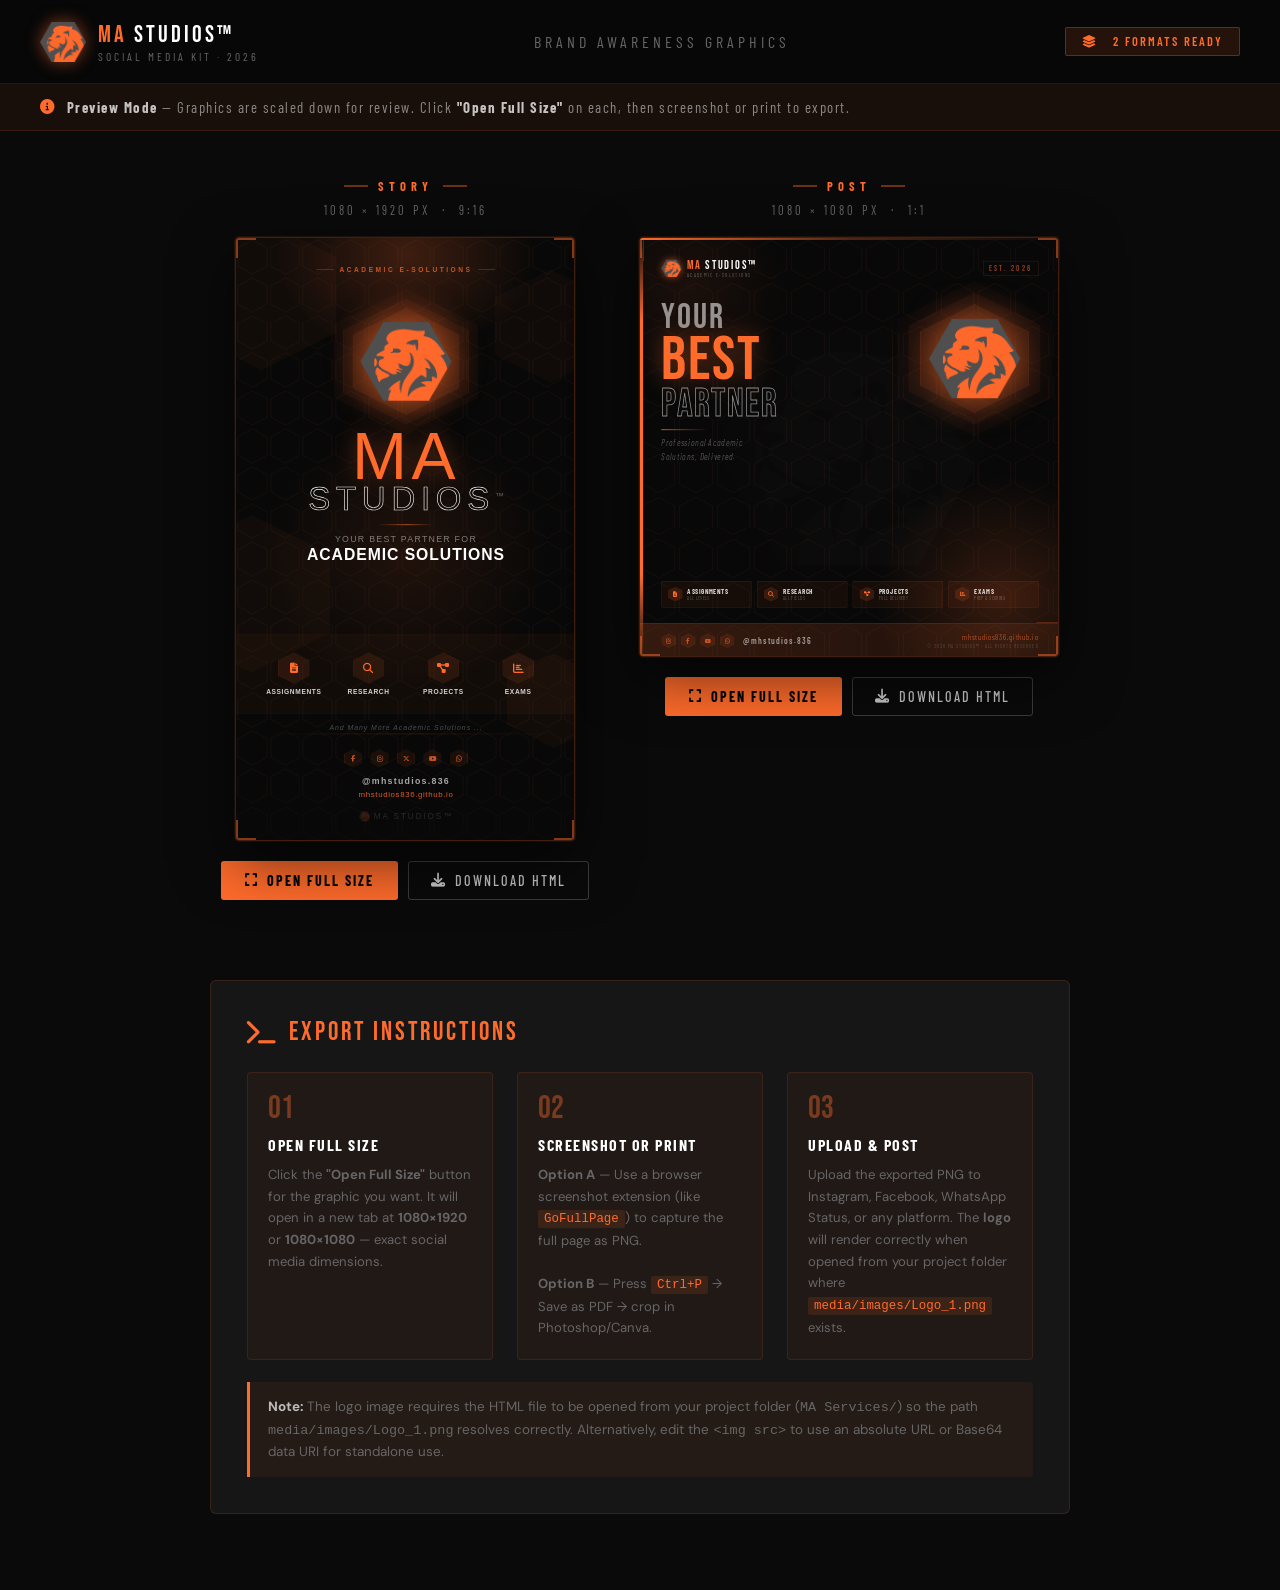
<file: social_kit.html>
<!DOCTYPE html>
<html lang="en">
<head>
<meta charset="UTF-8">
<meta name="viewport" content="width=device-width, initial-scale=1.0">
<title>MA Studios™ | Social Media Kit</title>
<link href="https://fonts.googleapis.com/css2?family=Bebas+Neue&family=Barlow+Condensed:ital,wght@0,300;0,400;0,500;0,600;0,700&family=DM+Sans:opsz,wght@9..40,300;9..40,400;9..40,500&display=swap" rel="stylesheet">
<link rel="stylesheet" href="https://cdnjs.cloudflare.com/ajax/libs/font-awesome/6.4.0/css/all.min.css">
<style>
:root {
    --orange:#FF6B2B; --dark:#0A0A0A; --card:#161616;
    --border:rgba(255,107,43,0.15); --muted:#666; --light:#C8C8C8;
}
*{margin:0;padding:0;box-sizing:border-box;}
body{background:var(--dark);color:#fff;font-family:'DM Sans',sans-serif;min-height:100vh;}

/* ── PAGE HEADER ── */
.page-hdr {
    background:rgba(8,8,8,0.95);
    border-bottom:1px solid var(--border);
    padding:20px 40px;
    display:flex; align-items:center; justify-content:space-between;
    position:sticky; top:0; z-index:10;
    backdrop-filter:blur(16px);
}
.ph-brand {
    display:flex; align-items:center; gap:12px;
}
.ph-logo { height:40px; object-fit:contain; filter:drop-shadow(0 0 8px rgba(255,107,43,0.5)); }
.ph-name { font-family:'Bebas Neue',sans-serif; font-size:1.5rem; letter-spacing:3px; }
.ph-name em { color:var(--orange); font-style:normal; }
.ph-tag { font-family:'Barlow Condensed',sans-serif; font-size:.72rem; letter-spacing:3px; color:var(--muted); text-transform:uppercase; }
.ph-title { font-family:'Barlow Condensed',sans-serif; font-size:1rem; letter-spacing:4px; text-transform:uppercase; color:var(--muted); }
.ph-badge {
    font-family:'Barlow Condensed',sans-serif; font-size:.78rem; font-weight:600;
    letter-spacing:2px; text-transform:uppercase;
    background:rgba(255,107,43,0.12); border:1px solid rgba(255,107,43,0.3);
    color:var(--orange); padding:6px 16px; border-radius:2px;
}

/* ── EXPORT INSTRUCTIONS ── */
.export-banner {
    background:rgba(255,107,43,0.06);
    border-bottom:1px solid rgba(255,107,43,0.14);
    padding:14px 40px;
    display:flex; align-items:center; gap:10px;
    font-family:'Barlow Condensed',sans-serif; font-size:.92rem;
    letter-spacing:1.5px; color:rgba(255,255,255,0.5);
}
.export-banner i { color:var(--orange); }
.export-banner strong { color:rgba(255,255,255,0.75); }

/* ── MAIN GRID ── */
.main {
    padding:48px 40px 80px;
    display:flex; gap:50px; justify-content:center; flex-wrap:wrap; align-items:flex-start;
}

/* ── GRAPHIC COLUMN ── */
.graphic-col {
    display:flex; flex-direction:column; align-items:center; gap:20px;
}
.col-label {
    font-family:'Barlow Condensed',sans-serif;
    font-size:.78rem; font-weight:700; letter-spacing:5px;
    text-transform:uppercase; color:var(--orange);
    display:flex; align-items:center; gap:10px;
}
.col-label::before,.col-label::after { content:''; width:24px; height:1.5px; background:rgba(255,107,43,0.4); }
.col-dim {
    font-family:'Barlow Condensed',sans-serif;
    font-size:.78rem; letter-spacing:3px; color:var(--muted); text-transform:uppercase;
    margin-top:-10px;
}

/* ── PREVIEW FRAMES ── */
.preview-frame {
    position:relative;
    border:1px solid rgba(255,107,43,0.22);
    border-radius:4px;
    overflow:hidden;
    box-shadow:0 20px 60px rgba(0,0,0,0.6), 0 0 0 1px rgba(255,107,43,0.1);
    transition:box-shadow .3s;
}
.preview-frame:hover {
    box-shadow:0 24px 80px rgba(0,0,0,0.7), 0 0 0 1px rgba(255,107,43,0.3);
}
.corner-mark {
    position:absolute; z-index:5; pointer-events:none;
}
.cm-tl { top:0; left:0; border-top:2px solid rgba(255,107,43,0.5); border-left:2px solid rgba(255,107,43,0.5); width:20px; height:20px; }
.cm-tr { top:0; right:0; border-top:2px solid rgba(255,107,43,0.5); border-right:2px solid rgba(255,107,43,0.5); width:20px; height:20px; }
.cm-bl { bottom:0; left:0; border-bottom:2px solid rgba(255,107,43,0.5); border-left:2px solid rgba(255,107,43,0.5); width:20px; height:20px; }
.cm-br { bottom:0; right:0; border-bottom:2px solid rgba(255,107,43,0.5); border-right:2px solid rgba(255,107,43,0.5); width:20px; height:20px; }

/* Story frame: 1080x1920 → scale to ~340x604 */
.story-frame { width:340px; height:604px; }
.story-scaler {
    width:1080px; height:1920px;
    transform:scale(0.3148);
    transform-origin:top left;
}

/* Post frame: 1080x1080 → scale to ~420x420 */
.post-frame { width:420px; height:420px; }
.post-scaler {
    width:1080px; height:1080px;
    transform:scale(0.3889);
    transform-origin:top left;
}

/* ── ACTION BUTTONS ── */
.actions { display:flex; gap:10px; flex-wrap:wrap; justify-content:center; }
.btn-open {
    font-family:'Barlow Condensed',sans-serif; font-size:.88rem;
    font-weight:700; letter-spacing:2px; text-transform:uppercase;
    background:var(--orange); color:#000;
    padding:11px 24px; border:none; border-radius:3px; cursor:pointer;
    display:flex; align-items:center; gap:8px;
    transition:all .3s; text-decoration:none;
}
.btn-open:hover { background:#fff; transform:translateY(-2px); }
.btn-ghost {
    font-family:'Barlow Condensed',sans-serif; font-size:.88rem;
    font-weight:500; letter-spacing:2px; text-transform:uppercase;
    background:transparent; color:var(--light);
    padding:9px 22px; border:1px solid rgba(255,255,255,0.2); border-radius:3px; cursor:pointer;
    display:flex; align-items:center; gap:8px;
    transition:all .3s; text-decoration:none;
}
.btn-ghost:hover { border-color:var(--orange); color:var(--orange); }

/* ── INSTRUCTIONS PANEL ── */
.instructions {
    max-width:860px; margin:0 auto;
    padding:36px;
    background:var(--card); border:1px solid var(--border); border-radius:6px;
}
.inst-title {
    font-family:'Bebas Neue',sans-serif; font-size:1.6rem; letter-spacing:3px;
    color:var(--orange); margin-bottom:24px;
    display:flex; align-items:center; gap:10px;
}
.inst-steps {
    display:grid; grid-template-columns:repeat(3,1fr); gap:24px;
}
.step {
    display:flex; flex-direction:column; gap:10px;
    padding:20px; background:rgba(255,107,43,0.05);
    border:1px solid rgba(255,107,43,0.12); border-radius:4px;
}
.step-n {
    font-family:'Bebas Neue',sans-serif; font-size:2rem;
    color:rgba(255,107,43,0.4); line-height:1;
}
.step-h { font-family:'Barlow Condensed',sans-serif; font-size:1rem; font-weight:700; letter-spacing:1.5px; text-transform:uppercase; color:#fff; }
.step-p { font-size:.82rem; line-height:1.65; color:var(--muted); }
.step-p code {
    background:rgba(255,107,43,0.12); color:var(--orange);
    padding:2px 6px; border-radius:2px; font-family:monospace; font-size:.78rem;
}
.inst-note {
    margin-top:22px; padding:14px 18px;
    background:rgba(255,107,43,0.06); border-left:3px solid var(--orange);
    border-radius:0 3px 3px 0;
    font-size:.84rem; color:var(--muted); line-height:1.6;
}
.inst-note strong { color:rgba(255,255,255,0.7); }

/* Responsive */
@media(max-width:900px){
    .main{flex-direction:column;align-items:center;}
    .inst-steps{grid-template-columns:1fr;}
    .page-hdr{flex-wrap:wrap;gap:12px;}
}
</style>
</head>
<body>

<!-- Page Header -->
<div class="page-hdr">
    <div class="ph-brand">
        <img src="media/images/Logo_1.png" class="ph-logo" alt="MA Studios">
        <div>
            <div class="ph-name"><em>MA</em> STUDIOS™</div>
            <div class="ph-tag">Social Media Kit · 2026</div>
        </div>
    </div>
    <div class="ph-title">Brand Awareness Graphics</div>
    <div class="ph-badge"><i class="fas fa-layer-group"></i> &nbsp; 2 Formats Ready</div>
</div>

<!-- Export notice -->
<div class="export-banner">
    <i class="fas fa-info-circle"></i>
    <span>
        <strong>Preview Mode</strong> — Graphics are scaled down for review.
        Click <strong>"Open Full Size"</strong> on each, then screenshot or print to export.
    </span>
</div>

<!-- Main preview grid -->
<div class="main">

    <!-- STORY -->
    <div class="graphic-col">
        <div class="col-label">Story</div>
        <div class="col-dim">1080 × 1920 px &nbsp;·&nbsp; 9:16</div>
        <div class="preview-frame story-frame">
            <div class="corner-mark cm-tl"></div>
            <div class="corner-mark cm-tr"></div>
            <div class="corner-mark cm-bl"></div>
            <div class="corner-mark cm-br"></div>
            <div class="story-scaler">
                <iframe src="social_story.html" width="1080" height="1920"
                    style="border:none;display:block;"
                    scrolling="no"></iframe>
            </div>
        </div>
        <div class="actions">
            <a href="social_story.html" target="_blank" class="btn-open">
                <i class="fas fa-expand"></i> Open Full Size
            </a>
            <a href="social_story.html" download class="btn-ghost">
                <i class="fas fa-download"></i> Download HTML
            </a>
        </div>
    </div>

    <!-- POST -->
    <div class="graphic-col">
        <div class="col-label">Post</div>
        <div class="col-dim">1080 × 1080 px &nbsp;·&nbsp; 1:1</div>
        <div class="preview-frame post-frame">
            <div class="corner-mark cm-tl"></div>
            <div class="corner-mark cm-tr"></div>
            <div class="corner-mark cm-bl"></div>
            <div class="corner-mark cm-br"></div>
            <div class="post-scaler">
                <iframe src="social_post.html" width="1080" height="1080"
                    style="border:none;display:block;"
                    scrolling="no"></iframe>
            </div>
        </div>
        <div class="actions">
            <a href="social_post.html" target="_blank" class="btn-open">
                <i class="fas fa-expand"></i> Open Full Size
            </a>
            <a href="social_post.html" download class="btn-ghost">
                <i class="fas fa-download"></i> Download HTML
            </a>
        </div>
    </div>

</div>

<!-- Export instructions -->
<div style="padding:0 40px 80px;">
<div class="instructions">
    <div class="inst-title"><i class="fas fa-terminal"></i> Export Instructions</div>
    <div class="inst-steps">
        <div class="step">
            <div class="step-n">01</div>
            <div class="step-h">Open Full Size</div>
            <div class="step-p">Click the <strong>"Open Full Size"</strong> button for the graphic you want. It will open in a new tab at <strong>1080×1920</strong> or <strong>1080×1080</strong> — exact social media dimensions.</div>
        </div>
        <div class="step">
            <div class="step-n">02</div>
            <div class="step-h">Screenshot or Print</div>
            <div class="step-p">
                <strong>Option A</strong> — Use a browser screenshot extension (like <code>GoFullPage</code>) to capture the full page as PNG.<br><br>
                <strong>Option B</strong> — Press <code>Ctrl+P</code> → Save as PDF → crop in Photoshop/Canva.
            </div>
        </div>
        <div class="step">
            <div class="step-n">03</div>
            <div class="step-h">Upload & Post</div>
            <div class="step-p">Upload the exported PNG to Instagram, Facebook, WhatsApp Status, or any platform. The <strong>logo</strong> will render correctly when opened from your project folder where <code>media/images/Logo_1.png</code> exists.</div>
        </div>
    </div>
    <div class="inst-note">
        <strong>Note:</strong> The logo image requires the HTML file to be opened from your project folder
        (<code>MA Services/</code>) so the path <code>media/images/Logo_1.png</code> resolves correctly.
        Alternatively, edit the <code>&lt;img src&gt;</code> to use an absolute URL or Base64 data URI
        for standalone use.
    </div>
</div>
</div>

</body>
</html>
</file>
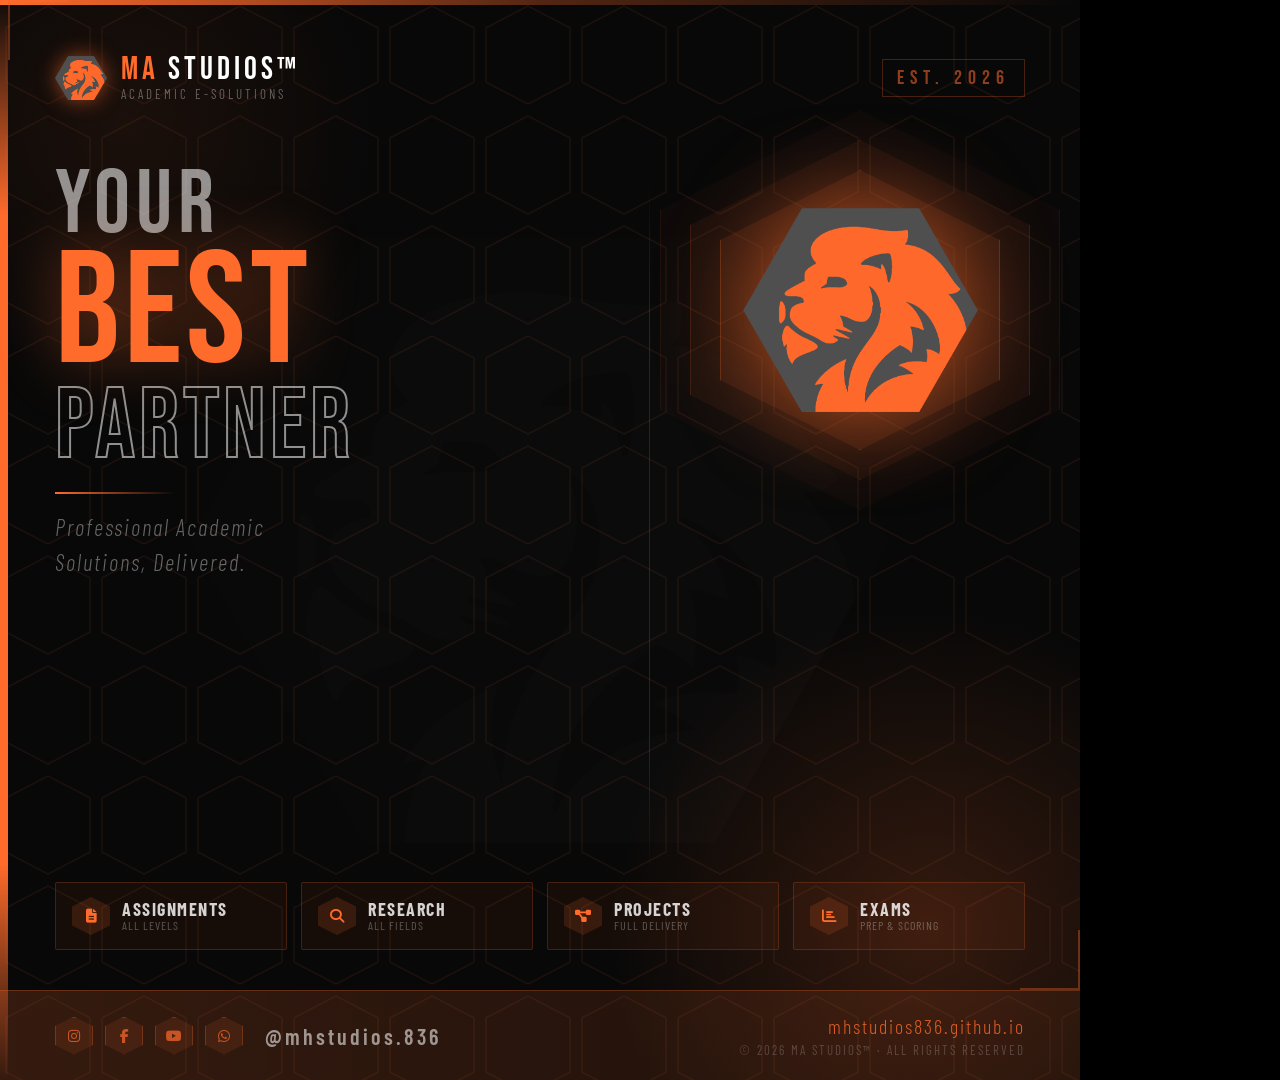
<file: social_post.html>
<!DOCTYPE html>
<html lang="en">
<head>
<meta charset="UTF-8">
<title>MA Studios – Post 1080×1080</title>
<link href="https://fonts.googleapis.com/css2?family=Bebas+Neue&family=Barlow+Condensed:ital,wght@0,300;0,400;0,600;0,700;1,300&display=swap" rel="stylesheet">
<link rel="stylesheet" href="https://cdnjs.cloudflare.com/ajax/libs/font-awesome/6.4.0/css/all.min.css">
<style>
*{margin:0;padding:0;box-sizing:border-box;}
body{width:1080px;height:1080px;overflow:hidden;background:#000;}

.g {
    width:1080px; height:1080px;
    background:#080808;
    position:relative; overflow:hidden;
    font-family:'Barlow Condensed',sans-serif;
}

/* ── HEX GRID ── */
.hex-bg {
    position:absolute; inset:0;
    background-image:url("data:image/svg+xml,%3Csvg xmlns='http://www.w3.org/2000/svg' width='96' height='110'%3E%3Cpolygon points='48,6 90,28 90,82 48,104 6,82 6,28' fill='none' stroke='rgba(255,107,43,0.09)' stroke-width='1.3'/%3E%3C/svg%3E");
    background-size:96px 110px;
}

/* ── GLOWS ── */
.glow-br {
    position:absolute; bottom:-200px; right:-200px;
    width:700px; height:700px;
    background:radial-gradient(ellipse at center,rgba(255,107,43,0.18) 0%,transparent 65%);
    pointer-events:none;
}
.glow-tl {
    position:absolute; top:-150px; left:-150px;
    width:550px; height:550px;
    background:radial-gradient(ellipse at center,rgba(255,107,43,0.08) 0%,transparent 65%);
    pointer-events:none;
}

/* ── ORANGE LEFT BAR ── */
.left-bar {
    position:absolute;
    left:0; top:0; bottom:0;
    width:8px;
    background:linear-gradient(to bottom,transparent,#FF6B2B 20%,#FF6B2B 80%,transparent);
}

/* ── ORANGE TOP BAR ── */
.top-bar {
    position:absolute;
    top:0; left:0; right:0;
    height:5px;
    background:linear-gradient(to right,#FF6B2B,rgba(255,107,43,0.3),transparent);
}

/* ── HEADER ROW ── */
.header-row {
    position:absolute;
    top:52px; left:55px; right:55px;
    display:flex; align-items:center; justify-content:space-between;
}
.hdr-brand {
    display:flex; align-items:center; gap:14px;
}
.hdr-logo {
    width:52px; height:52px; object-fit:contain;
    filter:drop-shadow(0 0 10px rgba(255,107,43,0.55));
}
.hdr-texts {}
.hdr-name {
    font-family:'Bebas Neue',sans-serif;
    font-size:32px; letter-spacing:4px; color:#fff; line-height:1;
}
.hdr-name em { color:#FF6B2B; font-style:normal; }
.hdr-sub {
    font-size:13px; letter-spacing:3px; color:rgba(255,255,255,0.35);
    text-transform:uppercase;
}
.hdr-tag {
    font-family:'Bebas Neue',sans-serif;
    font-size:20px; letter-spacing:6px;
    color:rgba(255,107,43,0.55); text-transform:uppercase;
    border:1px solid rgba(255,107,43,0.25);
    padding:6px 14px;
}

/* ── HERO TEXT BLOCK ── */
.hero-text {
    position:absolute;
    top:165px; left:55px; right:420px;
    display:flex; flex-direction:column;
}
.ht-pre {
    font-family:'Bebas Neue',sans-serif;
    font-size:90px; letter-spacing:6px;
    color:rgba(255,255,255,0.55); line-height:0.9;
}
.ht-main {
    font-family:'Bebas Neue',sans-serif;
    font-size:160px; color:#FF6B2B; letter-spacing:4px;
    line-height:0.85;
    filter:drop-shadow(0 0 30px rgba(255,107,43,0.4));
}
.ht-post {
    font-family:'Bebas Neue',sans-serif;
    font-size:100px; letter-spacing:4px;
    color:transparent; -webkit-text-stroke:2px rgba(255,255,255,0.55);
    line-height:0.9;
}
.ht-divider {
    width:120px; height:2px;
    background:linear-gradient(to right,#FF6B2B,transparent);
    margin:20px 0 16px;
}
.ht-tagline {
    font-size:23px; font-weight:300; font-style:italic;
    color:rgba(255,255,255,0.38); letter-spacing:2px; line-height:1.5;
}

/* ── LOGO (right side) ── */
.logo-cluster {
    position:absolute;
    top:120px; right:30px;
    width:380px; height:380px;
    display:flex; align-items:center; justify-content:center;
}
.lc-r3,.lc-r2,.lc-r1 {
    position:absolute;
    clip-path:polygon(50% 0%,100% 25%,100% 75%,50% 100%,0% 75%,0% 25%);
}
.lc-r3 { width:400px; height:400px; background:rgba(255,107,43,0.025); border:1px solid rgba(255,107,43,0.08); }
.lc-r2 { width:340px; height:340px; background:rgba(255,107,43,0.055); border:1px solid rgba(255,107,43,0.14); }
.lc-r1 { width:280px; height:280px; background:rgba(255,107,43,0.09); border:1.5px solid rgba(255,107,43,0.22); }
.lc-img {
    width:235px; height:235px; object-fit:contain;
    filter:drop-shadow(0 0 44px rgba(255,107,43,0.65));
    position:relative; z-index:2;
}

/* ── SERVICES ROW ── */
.svc-row {
    position:absolute;
    bottom:130px; left:55px; right:55px;
    display:grid; grid-template-columns:repeat(4,1fr);
    gap:14px;
}
.sv {
    display:flex; align-items:center; gap:12px;
    padding:14px 16px;
    background:rgba(255,107,43,0.06);
    border:1px solid rgba(255,107,43,0.2);
    border-radius:2px;
}
.sv-icon {
    width:38px; height:38px; flex-shrink:0;
    clip-path:polygon(50% 0%,100% 25%,100% 75%,50% 100%,0% 75%,0% 25%);
    background:rgba(255,107,43,0.15);
    display:flex; align-items:center; justify-content:center;
    font-size:14px; color:#FF6B2B;
}
.sv-label {
    font-size:18px; font-weight:700; letter-spacing:1.5px;
    color:rgba(255,255,255,0.82); text-transform:uppercase;
    line-height:1;
}
.sv-sub {
    font-size:12px; letter-spacing:1px;
    color:rgba(255,255,255,0.3); text-transform:uppercase;
}

/* ── BOTTOM BAR ── */
.bottom-bar {
    position:absolute;
    bottom:0; left:0; right:0;
    height:90px;
    background:linear-gradient(90deg,rgba(255,107,43,0.18),rgba(255,107,43,0.08));
    border-top:1px solid rgba(255,107,43,0.25);
    display:flex; align-items:center;
    padding:0 55px;
    justify-content:space-between;
}
.bb-left {
    display:flex; align-items:center; gap:22px;
}
.bb-soc {
    display:flex; gap:12px;
}
.bb-s {
    width:38px; height:38px;
    clip-path:polygon(50% 0%,100% 25%,100% 75%,50% 100%,0% 75%,0% 25%);
    background:rgba(255,107,43,0.1); border:1px solid rgba(255,107,43,0.25);
    display:flex; align-items:center; justify-content:center;
    font-size:14px; color:rgba(255,107,43,0.7);
}
.bb-handle {
    font-size:22px; font-weight:600; letter-spacing:3px;
    color:rgba(255,255,255,0.55);
}
.bb-right {
    display:flex; flex-direction:column; align-items:flex-end; gap:4px;
}
.bb-url {
    font-size:20px; font-weight:300; letter-spacing:2px;
    color:rgba(255,107,43,0.8);
}
.bb-copy {
    font-size:13px; letter-spacing:2px;
    color:rgba(255,255,255,0.2);
}

/* ── CORNER ACCENTS ── */
.corner-tl,.corner-br {
    position:absolute; width:60px; height:60px; pointer-events:none;
}
.corner-tl { top:0; left:8px; border-top:2px solid rgba(255,107,43,0.35); border-left:2px solid rgba(255,107,43,0.35); }
.corner-br { bottom:90px; right:0; border-bottom:2px solid rgba(255,107,43,0.35); border-right:2px solid rgba(255,107,43,0.35); }

/* ── BG WATERMARK LOGO ── */
.bg-logo {
    position:absolute; top:50%; left:50%; transform:translate(-50%,-50%);
    width:700px; height:700px; object-fit:contain;
    opacity:0.025;
    filter:grayscale(100%);
    pointer-events:none;
}

/* ── VERTICAL DIVIDER ── */
.v-div {
    position:absolute;
    top:180px; right:430px; bottom:200px;
    width:1px;
    background:linear-gradient(to bottom,transparent,rgba(255,107,43,0.2) 20%,rgba(255,107,43,0.2) 80%,transparent);
}
</style>
</head>
<body>
<div class="g">
    <!-- Background -->
    <div class="hex-bg"></div>
    <div class="glow-br"></div>
    <div class="glow-tl"></div>

    <!-- BG watermark -->
    <img src="media/images/Logo_1.png" class="bg-logo" alt="">

    <!-- Bars & accents -->
    <div class="left-bar"></div>
    <div class="top-bar"></div>
    <div class="corner-tl"></div>
    <div class="corner-br"></div>
    <div class="v-div"></div>

    <!-- Header row -->
    <div class="header-row">
        <div class="hdr-brand">
            <img src="media/images/Logo_1.png" class="hdr-logo" alt="Logo">
            <div class="hdr-texts">
                <div class="hdr-name"><em>MA</em> STUDIOS™</div>
                <div class="hdr-sub">Academic E-Solutions</div>
            </div>
        </div>
        <div class="hdr-tag">Est. 2026</div>
    </div>

    <!-- Hero text -->
    <div class="hero-text">
        <div class="ht-pre">YOUR</div>
        <div class="ht-main">BEST</div>
        <div class="ht-post">PARTNER</div>
        <div class="ht-divider"></div>
        <div class="ht-tagline">
            Professional Academic<br>Solutions, Delivered.
        </div>
    </div>

    <!-- Logo cluster -->
    <div class="logo-cluster">
        <div class="lc-r3"></div>
        <div class="lc-r2"></div>
        <div class="lc-r1"></div>
        <img src="media/images/Logo_1.png" alt="MA Studios" class="lc-img">
    </div>

    <!-- Services row -->
    <div class="svc-row">
        <div class="sv">
            <div class="sv-icon"><i class="fas fa-file-alt"></i></div>
            <div><div class="sv-label">Assignments</div><div class="sv-sub">All levels</div></div>
        </div>
        <div class="sv">
            <div class="sv-icon"><i class="fas fa-search"></i></div>
            <div><div class="sv-label">Research</div><div class="sv-sub">All fields</div></div>
        </div>
        <div class="sv">
            <div class="sv-icon"><i class="fas fa-project-diagram"></i></div>
            <div><div class="sv-label">Projects</div><div class="sv-sub">Full delivery</div></div>
        </div>
        <div class="sv">
            <div class="sv-icon"><i class="fas fa-chart-bar"></i></div>
            <div><div class="sv-label">Exams</div><div class="sv-sub">Prep & scoring</div></div>
        </div>
    </div>

    <!-- Bottom bar -->
    <div class="bottom-bar">
        <div class="bb-left">
            <div class="bb-soc">
                <div class="bb-s"><i class="fab fa-instagram"></i></div>
                <div class="bb-s"><i class="fab fa-facebook-f"></i></div>
                <div class="bb-s"><i class="fab fa-youtube"></i></div>
                <div class="bb-s"><i class="fab fa-whatsapp"></i></div>
            </div>
            <div class="bb-handle">@mhstudios.836</div>
        </div>
        <div class="bb-right">
            <div class="bb-url">mhstudios836.github.io</div>
            <div class="bb-copy">© 2026 MA STUDIOS™ · ALL RIGHTS RESERVED</div>
        </div>
    </div>
</div>
</body>
</html>
</file>
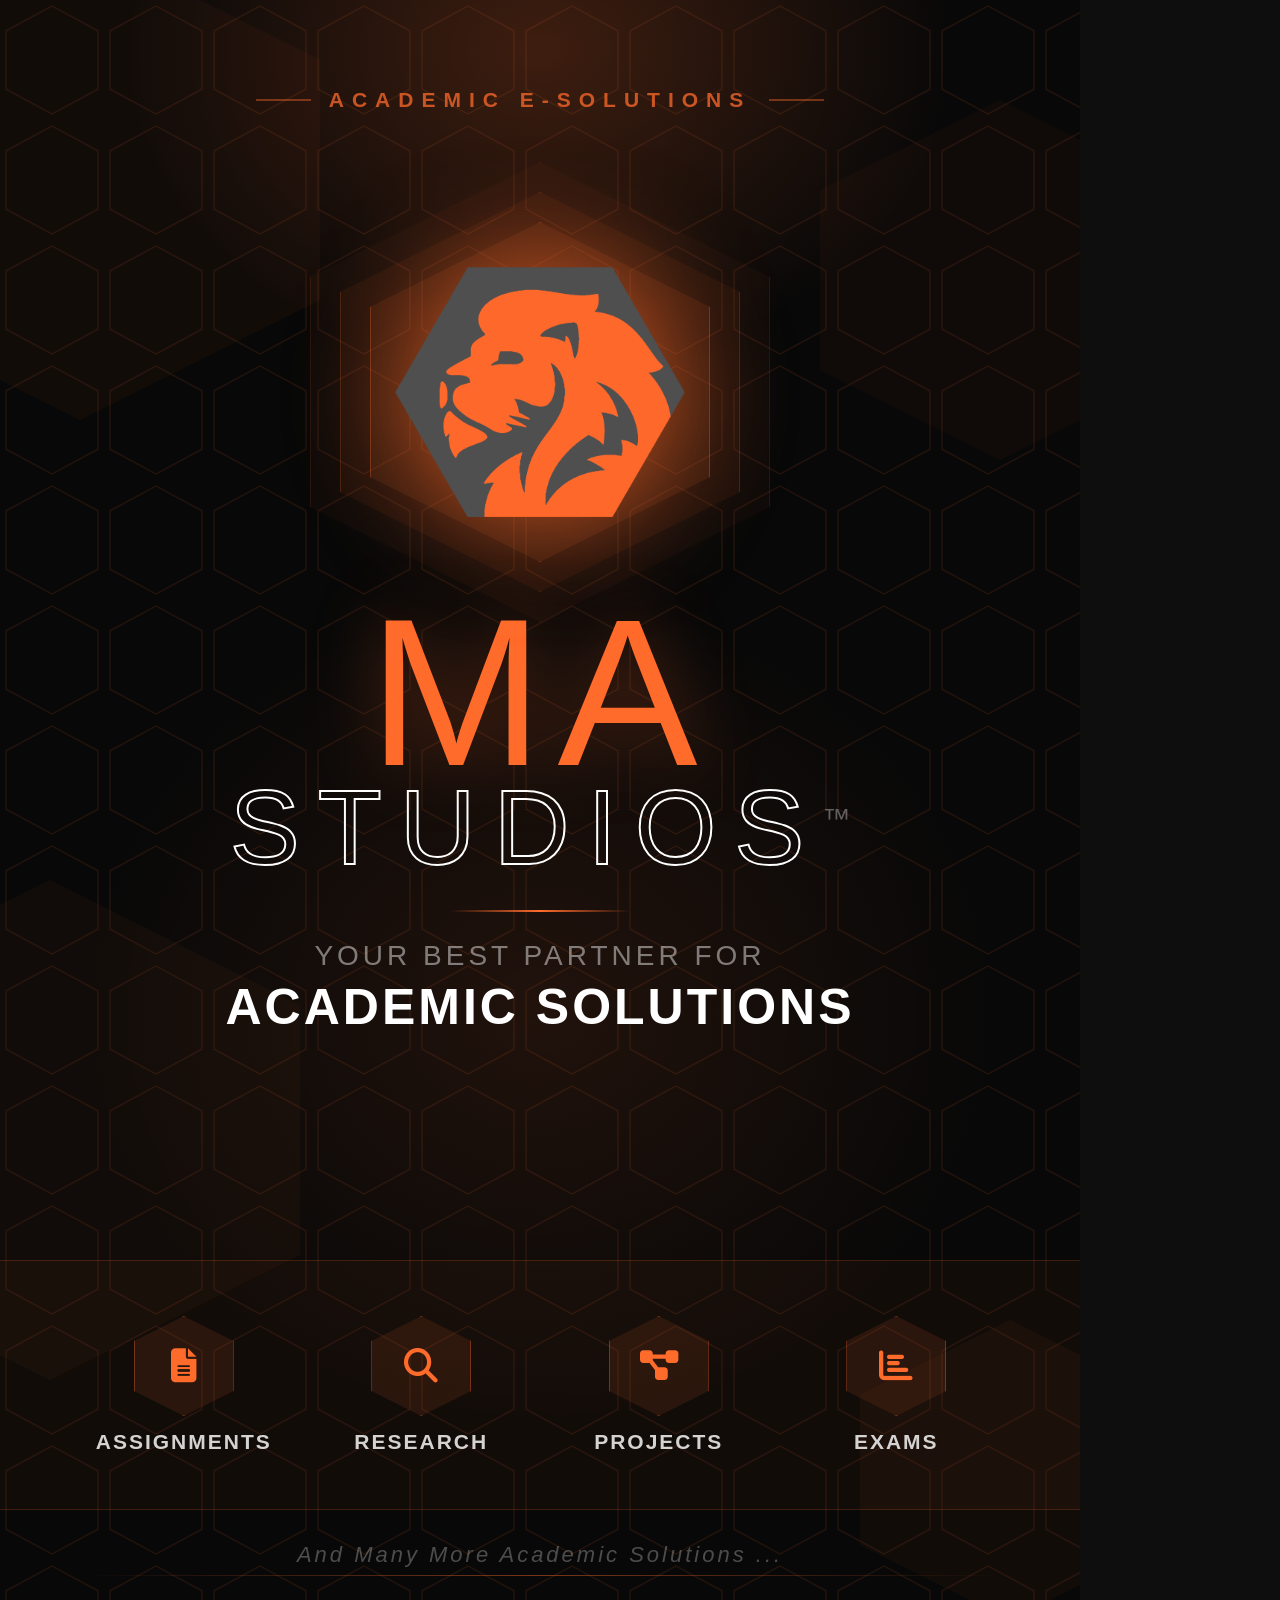
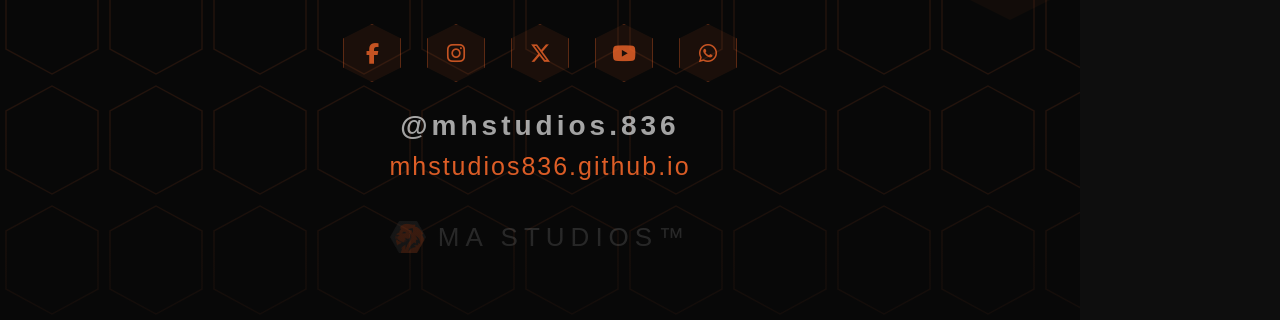
<file: social_story.html>
<!DOCTYPE html>
<html lang="en">
<head>
<meta charset="UTF-8">
<title>MA Services – Story 1080×1920</title>

<link rel="stylesheet" href="https://cdnjs.cloudflare.com/ajax/libs/font-awesome/6.4.0/css/all.min.css">
<link rel="stylesheet" href="assets/css/main.css">

<style>
*{margin:0;padding:0;box-sizing:border-box;}
body{width:1080px;height:1920px;overflow:hidden;background:#000;}

	/* ================================================
	   ROOT & VARIABLES
	================================================ */
	:root {
		--orange:          #FF6B2B;
		--orange-dark:     #CC4B0F;
		--orange-glow:     rgba(255, 107, 43, 0.22);
		--orange-glow-s:   rgba(255, 107, 43, 0.50);
		--charcoal:        #2A2A2A;
		--steel:           #3A3A3A;
		--dark:            #0E0E0E;
		--darker:          #080808;
		--card:            #161616;
		--card-light:      #1D1D1D;
		--border:          rgba(255,107,43,0.14);
		--border-b:        rgba(255,107,43,0.38);
		--white:           #FFFFFF;
		--off-white:       #F4F4F4;
		--muted:           #7A7A7A;
		--light:           #C8C8C8;
		/* Update these three lines */
		--fn-display:      'Purista', sans-serif;
		--fn-sub:          'Purista', sans-serif;
		--fn-body:         'Purista', sans-serif;
		--ease:            cubic-bezier(0.4, 0, 0.2, 1);
	}

	*, *::before, *::after { margin:0; padding:0; box-sizing:border-box; }
	html { scroll-behavior: smooth; }
	body {
		background: var(--dark);
		color: var(--white);
		font-family: var(--fn-body);
		overflow-x: hidden;
		cursor: none;
	}
	::-webkit-scrollbar { width:4px; }
	::-webkit-scrollbar-track { background: var(--darker); }
	::-webkit-scrollbar-thumb { background: var(--orange); border-radius:2px; }

/* ================================================
	   LOCAL TYPOGRAPHY MAPPINGS
	================================================ */
	@font-face {
		font-family: 'Purista';
		src: url('assets/webfonts/purista_thin-webfont.woff2') format('woff2'),
			 url('assets/webfonts/purista_thin-webfont.woff') format('woff'),
			 url('assets/webfonts/Purista Thin.ttf') format('truetype');
		font-weight: 100;
		font-style: normal;
		font-display: swap;
	}

	@font-face {
		font-family: 'Purista';
		src: url('assets/webfonts/purista_light-webfont.woff2') format('woff2'),
			 url('assets/webfonts/purista_light-webfont.woff') format('woff'),
			 url('assets/webfonts/Purista Light.ttf') format('truetype');
		font-weight: 300;
		font-style: normal;
		font-display: swap;
	}

	@font-face {
		font-family: 'Purista';
		src: url('assets/webfonts/Purista.ttf') format('truetype');
		font-weight: 400;
		font-style: normal;
		font-display: swap;
	}

	@font-face {
		font-family: 'Purista';
		src: url('assets/webfonts/Purista SemiBold.ttf') format('truetype');
		font-weight: 600;
		font-style: normal;
		font-display: swap;
	}

	@font-face {
		font-family: 'Purista';
		src: url('assets/webfonts/purista_bold-webfont.woff2') format('woff2'),
			 url('assets/webfonts/purista_bold-webfont.woff') format('woff'),
			 url('assets/webfonts/Purista Bold.ttf') format('truetype');
		font-weight: 700;
		font-style: normal;
		font-display: swap;
	}

	/* ================================================
	   MULTILINGUAL & RTL ENGINE
	================================================ */
	@font-face {
		font-family: 'Janna LT';
		src: url('assets/webfonts/Janna_LT_Regular.ttf') format('truetype');
		font-weight: 400; font-style: normal; font-display: swap;
	}

	/* Language Switcher UI */
	.lang-switcher {
		display: flex; gap: 10px; margin-left: 20px; align-items: center;
	}
	.lang-orb {
		width: 28px; height: 28px; border-radius: 50%; overflow: hidden;
		cursor: pointer; border: 2px solid rgba(255,255,255,0.2);
		transition: all var(--ease) 0.3s; filter: grayscale(100%);
	}
	.lang-orb:hover, .lang-orb.active {
		filter: grayscale(0%); border-color: var(--orange); transform: scale(1.1);
	}
	.lang-orb img { width: 100%; height: 100%; object-fit: cover; }

	/* ------------------------------------------------
	   THE ARABIC OVERRIDE (Triggered by dir="rtl")
	------------------------------------------------ */
	html[dir="rtl"] {
		--fn-display: 'Janna LT', sans-serif;
		--fn-sub:     'Janna LT', sans-serif;
		--fn-body:    'Janna LT', sans-serif;
	}

	html[dir="rtl"] body {
		direction: rtl; text-align: right;
	}

	/* Mirrored UI Adjustments */
	html[dir="rtl"] .nav-list { flex-direction: row-reverse; }
	html[dir="rtl"] .btn-primary::before { left: 100%; }
	html[dir="rtl"] .btn-primary:hover::before { left: -100%; }
	html[dir="rtl"] .svc-cta, html[dir="rtl"] .feat:hover { transform: translateX(-4px); }
	html[dir="rtl"] .hero-title, html[dir="rtl"] .section-title { line-height: 1.2; }


.g {
    width:1080px; height:1920px;
    background:#080808;
    position:relative; overflow:hidden;
    font-family:'Barlow Condensed',sans-serif;
}

/* ── HEX GRID ── */
.hex-bg {
    position:absolute; inset:0;
    background-image:url("data:image/svg+xml,%3Csvg xmlns='http://www.w3.org/2000/svg' width='104' height='120'%3E%3Cpolygon points='52,6 98,31 98,89 52,114 6,89 6,31' fill='none' stroke='rgba(255,107,43,0.11)' stroke-width='1.4'/%3E%3C/svg%3E");
    background-size:104px 120px;
}

/* ── GLOWS ── */
.glow-t {
    position:absolute; top:-300px; left:50%; transform:translateX(-50%);
    width:900px; height:700px;
    background:radial-gradient(ellipse at center,rgba(255,107,43,0.22) 0%,transparent 65%);
    pointer-events:none;
}
.glow-c {
    position:absolute; top:560px; left:50%; transform:translateX(-50%);
    width:1000px; height:900px;
    background:radial-gradient(ellipse at center,rgba(255,107,43,0.1) 0%,transparent 65%);
    pointer-events:none;
}

/* ── LARGE BG HEX DECORATIONS ── */
.deco {
    position:absolute; pointer-events:none;
    clip-path:polygon(50% 0%,100% 25%,100% 75%,50% 100%,0% 75%,0% 25%);
}
.deco-a {width:480px;height:480px;top:-60px;left:-160px;background:rgba(255,107,43,0.04);}
.deco-b {width:360px;height:360px;top:100px;right:-100px;background:rgba(255,107,43,0.03);}
.deco-c {width:500px;height:500px;top:880px;left:-200px;background:rgba(255,107,43,0.035);}
.deco-d {width:300px;height:300px;bottom:300px;right:-80px;background:rgba(255,107,43,0.04);}

/* ── FOREGROUND ── */
.fg {
    position:absolute; inset:0;
    display:flex; flex-direction:column; align-items:center;
}

/* TOP TAG */
.top-tag {
    margin-top:88px;
    display:flex; align-items:center; gap:18px;
    font-size:21px; letter-spacing:8px;
    color:rgba(255,107,43,0.75); font-weight:600;
    text-transform:uppercase;
}
.top-tag::before,.top-tag::after {
    content:''; width:55px; height:1.5px;
    background:rgba(255,107,43,0.4);
}

/* LOGO CLUSTER */
.logo-wrap {
    margin-top:90px;
    position:relative;
    width:380px; height:380px;
    display:flex; align-items:center; justify-content:center;
    flex-shrink:0;
}
.logo-r3,.logo-r2,.logo-r1 {
    position:absolute;
    clip-path:polygon(50% 0%,100% 25%,100% 75%,50% 100%,0% 75%,0% 25%);
}
.logo-r3 {width:460px;height:460px;background:rgba(255,107,43,0.03);border:1px solid rgba(255,107,43,0.1);}
.logo-r2 {width:400px;height:400px;background:rgba(255,107,43,0.06);border:1px solid rgba(255,107,43,0.18);}
.logo-r1 {width:340px;height:340px;background:rgba(255,107,43,0.09);border:1.5px solid rgba(255,107,43,0.28);}
.logo-img {
    width:290px; height:290px; object-fit:contain;
    filter:drop-shadow(0 0 55px rgba(255,107,43,0.75));
    position:relative; z-index:2;
}

/* BRAND NAME */
.brand-ma {
    font-family:'Bebas Neue',sans-serif;
    font-size:210px; color:#FF6B2B;
    line-height:0.85; letter-spacing:14px;
    margin-top:22px;
    filter:drop-shadow(0 0 35px rgba(255,107,43,0.35));
}
.brand-studios {
    font-family:'Bebas Neue',sans-serif;
    font-size:105px; letter-spacing:18px;
    line-height:0.85;
    color:transparent; -webkit-text-stroke:2px #fff;
}
.brand-tm {
    font-family:'Barlow Condensed',sans-serif;
    font-size:28px; letter-spacing:0;
    color:rgba(255,255,255,0.35);
    vertical-align:super;
    -webkit-text-stroke:0;
}

/* DIVIDER */
.div-line {
    width:180px; height:2px;
    background:linear-gradient(to right,transparent,#FF6B2B,transparent);
    margin:38px 0 28px;
}

/* TAGLINE */
.tag-pre {
    font-size:28px; font-weight:300;
    color:rgba(255,255,255,0.45);
    letter-spacing:4px; text-transform:uppercase;
    margin-bottom:10px;
}
.tag-main {
    font-size:50px; font-weight:700;
    color:#fff; letter-spacing:3px;
    text-transform:uppercase; text-align:center;
    line-height:1;
}

/* ── SERVICES STRIP ── */
.svc-strip {
    position:absolute; top:1260px;
    width:100%; padding:0;
    display:flex; flex-direction:column; align-items:center;
}
.svc-strip-inner {
    width:100%;
    background:rgba(255,107,43,0.04);
    border-top:1px solid rgba(255,107,43,0.18);
    border-bottom:1px solid rgba(255,107,43,0.18);
    padding:55px 70px;
    display:grid; grid-template-columns:repeat(4,1fr); gap:10px;
}
.svc-item {
    display:flex; flex-direction:column; align-items:center; gap:14px;
}
.svc-hex {
    width:100px; height:100px;
    clip-path:polygon(50% 0%,100% 25%,100% 75%,50% 100%,0% 75%,0% 25%);
    background:rgba(255,107,43,0.1); border:1.5px solid rgba(255,107,43,0.35);
    display:flex; align-items:center; justify-content:center;
    font-size:34px; color:#FF6B2B;
}
.svc-lbl {
    font-size:21px; font-weight:700; letter-spacing:2px;
    color:rgba(255,255,255,0.82); text-transform:uppercase;
    text-align:center;
}
.and-more {
    margin-top:32px;
    font-size:22px; font-weight:300; font-style:italic;
    color:rgba(255,255,255,0.28); letter-spacing:3px;
}

/* ── FOOTER ── */
.footer {
    position:absolute; bottom:0; left:0; right:0;
    padding:0 80px 65px;
    display:flex; flex-direction:column; align-items:center;
}
.foot-divider {
    width:100%; height:1px;
    background:linear-gradient(to right,transparent,rgba(255,107,43,0.45),transparent);
    margin-bottom:48px;
}
.social-row {
    display:flex; align-items:center; gap:26px; margin-bottom:28px;
}
.soc-hex {
    width:58px; height:58px;
    clip-path:polygon(50% 0%,100% 25%,100% 75%,50% 100%,0% 75%,0% 25%);
    background:rgba(255,107,43,0.08); border:1px solid rgba(255,107,43,0.28);
    display:flex; align-items:center; justify-content:center;
    font-size:21px; color:rgba(255,107,43,0.75);
}
.handle {
    font-size:28px; font-weight:600; letter-spacing:4px;
    color:rgba(255,255,255,0.65); margin-bottom:10px;
}
.url {
    font-size:25px; font-weight:300; letter-spacing:2px;
    color:#FF6B2B; margin-bottom:38px;
}
.watermark {
    display:flex; align-items:center; gap:12px;
}
.wm-img { width:36px; height:36px; object-fit:contain; opacity:0.3; }
.wm-txt {
    font-family:'Bebas Neue',sans-serif;
    font-size:26px; letter-spacing:6px;
    color:rgba(255,255,255,0.2);
}

/* Bottom edge fade */
.edge-fade {
    position:absolute; bottom:0; left:0; right:0; height:200px;
    background:linear-gradient(to top,rgba(8,8,8,0.6),transparent);
    pointer-events:none;
}
</style>
</head>
<body>
<div class="g">
    <!-- Background -->
    <div class="hex-bg"></div>
    <div class="glow-t"></div>
    <div class="glow-c"></div>
    <div class="deco deco-a"></div>
    <div class="deco deco-b"></div>
    <div class="deco deco-c"></div>
    <div class="deco deco-d"></div>

    <!-- Foreground content -->
    <div class="fg">
        <div class="top-tag">Academic E-Solutions</div>

        <div class="logo-wrap">
            <div class="logo-r3"></div>
            <div class="logo-r2"></div>
            <div class="logo-r1"></div>
            <img src="media/images/Logo_1.png" alt="MA Studios" class="logo-img">
        </div>

        <div class="brand-ma">MA</div>
        <div class="brand-studios">STUDIOS<span class="brand-tm">™</span></div>

        <div class="div-line"></div>

        <div class="tag-pre">Your Best Partner for</div>
        <div class="tag-main">Academic Solutions</div>
    </div>

    <!-- Services strip -->
    <div class="svc-strip">
        <div class="svc-strip-inner">
            <div class="svc-item">
                <div class="svc-hex"><i class="fas fa-file-alt"></i></div>
                <div class="svc-lbl">Assignments</div>
            </div>
            <div class="svc-item">
                <div class="svc-hex"><i class="fas fa-search"></i></div>
                <div class="svc-lbl">Research</div>
            </div>
            <div class="svc-item">
                <div class="svc-hex"><i class="fas fa-project-diagram"></i></div>
                <div class="svc-lbl">Projects</div>
            </div>
            <div class="svc-item">
                <div class="svc-hex"><i class="fas fa-chart-bar"></i></div>
                <div class="svc-lbl">Exams</div>
            </div>
        </div>
        <div class="and-more">And Many More Academic Solutions ...</div>
    </div>

    <!-- Footer -->
    <div class="footer">
        <div class="foot-divider"></div>
        <div class="social-row">
            <div class="soc-hex"><i class="fab fa-facebook-f"></i></div>
            <div class="soc-hex"><i class="fab fa-instagram"></i></div>
            <div class="soc-hex"><i class="fab fa-x-twitter"></i></div>
            <div class="soc-hex"><i class="fab fa-youtube"></i></div>
            <div class="soc-hex"><i class="fab fa-whatsapp"></i></div>
        </div>
        <div class="handle">@mhstudios.836</div>
        <div class="url">mhstudios836.github.io</div>
        <div class="watermark">
            <img src="media/images/Logo_1.png" class="wm-img" alt="">
            <span class="wm-txt">MA STUDIOS™</span>
        </div>
    </div>

    <div class="edge-fade"></div>
</div>
</body>
</html>
</file>
<file: assets/css/main.css>
@charset "UTF-8";

/* ================================================
   LOCAL TYPOGRAPHY MAPPINGS
================================================ */
@font-face {
    font-family: 'Purista';
    src: url('assets/webfonts/purista_thin-webfont.woff2') format('woff2'),
         url('assets/webfonts/purista_thin-webfont.woff') format('woff'),
         url('assets/webfonts/Purista Thin.ttf') format('truetype');
    font-weight: 100; font-style: normal; font-display: swap;
}

@font-face {
    font-family: 'Purista';
    src: url('assets/webfonts/purista_light-webfont.woff2') format('woff2'),
         url('assets/webfonts/purista_light-webfont.woff') format('woff'),
         url('assets/webfonts/Purista Light.ttf') format('truetype');
    font-weight: 300; font-style: normal; font-display: swap;
}

@font-face {
    font-family: 'Purista';
    src: url('assets/webfonts/Purista.ttf') format('truetype');
    font-weight: 400; font-style: normal; font-display: swap;
}

@font-face {
    font-family: 'Purista';
    src: url('assets/webfonts/Purista SemiBold.ttf') format('truetype');
    font-weight: 600; font-style: normal; font-display: swap;
}

@font-face {
    font-family: 'Purista';
    src: url('assets/webfonts/purista_bold-webfont.woff2') format('woff2'),
         url('assets/webfonts/purista_bold-webfont.woff') format('woff'),
         url('assets/webfonts/Purista Bold.ttf') format('truetype');
    font-weight: 700; font-style: normal; font-display: swap;
}

/* ================================================
   MULTILINGUAL & RTL ENGINE
================================================ */
@font-face {
    font-family: 'Janna LT';
    src: url('assets/webfonts/Janna_LT_Regular.ttf') format('truetype');
    font-weight: 400; font-style: normal; font-display: swap;
}

.lang-switcher {
    display: flex; gap: 10px; margin-left: 20px; align-items: center;
}
.lang-orb {
    width: 28px; height: 28px; border-radius: 50%; overflow: hidden;
    cursor: pointer; border: 2px solid rgba(255,255,255,0.2);
    transition: all var(--ease) 0.3s; filter: grayscale(100%);
}
.lang-orb:hover, .lang-orb.active {
    filter: grayscale(0%); border-color: var(--orange); transform: scale(1.1);
}
.lang-orb img { width: 100%; height: 100%; object-fit: cover; }

/* THE ARABIC OVERRIDE */
html[dir="rtl"] {
    --fn-display: 'Janna LT', sans-serif;
    --fn-sub:     'Janna LT', sans-serif;
    --fn-body:    'Janna LT', sans-serif;
}

html[dir="rtl"] body {
    direction: rtl; text-align: right;
}

html[dir="rtl"] .nav-list { flex-direction: row-reverse; }
html[dir="rtl"] .btn-primary::before { left: 100%; }
html[dir="rtl"] .btn-primary:hover::before { left: -100%; }
html[dir="rtl"] .svc-cta, html[dir="rtl"] .feat:hover { transform: translateX(-4px); }
html[dir="rtl"] .hero-title, html[dir="rtl"] .section-title { line-height: 1.2; }

/* ================================================
   ROOT & VARIABLES
================================================ */
:root {
    --orange:          #FF6B2B;
    --orange-dark:     #CC4B0F;
    --orange-glow:     rgba(255, 107, 43, 0.22);
    --orange-glow-s:   rgba(255, 107, 43, 0.50);
    --charcoal:        #2A2A2A;
    --steel:           #3A3A3A;
    --dark:            #0E0E0E;
    --darker:          #080808;
    --card:            #161616;
    --card-light:      #1D1D1D;
    --border:          rgba(255,107,43,0.14);
    --border-b:        rgba(255,107,43,0.38);
    --white:           #FFFFFF;
    --off-white:       #F4F4F4;
    --muted:           #7A7A7A;
    --light:           #C8C8C8;
    
    --fn-display:      'Purista', sans-serif;
    --fn-sub:          'Purista', sans-serif;
    --fn-body:         'Purista', sans-serif;
    --ease:            cubic-bezier(0.4, 0, 0.2, 1);
}

*, *::before, *::after { margin:0; padding:0; box-sizing:border-box; }
html { scroll-behavior: smooth; }
body {
    background: var(--dark); color: var(--white);
    font-family: var(--fn-body); overflow-x: hidden; cursor: none;
}
::-webkit-scrollbar { width:4px; }
::-webkit-scrollbar-track { background: var(--darker); }
::-webkit-scrollbar-thumb { background: var(--orange); border-radius:2px; }

/* ================================================
   CUSTOM CURSOR
================================================ */
#cur-dot {
    width:9px; height:9px; background: var(--orange);
    border-radius:50%; position:fixed; pointer-events:none;
    z-index:9999; transform:translate(-50%,-50%);
}
#cur-ring {
    width:30px; height:30px; border:1.5px solid var(--orange);
    border-radius:50%; position:fixed; pointer-events:none;
    z-index:9998; transform:translate(-50%,-50%);
    opacity:0.55; transition:width .15s,height .15s,opacity .15s;
}
.cursor-big #cur-ring { width:46px; height:46px; opacity:0.9; }

/* ================================================
   LAYOUT HELPERS
================================================ */
.container { max-width:1260px; margin:0 auto; padding:0 32px; }
.sp { padding:100px 0; }
.section-tag {
    font-family: var(--fn-sub); font-size:.78rem; font-weight:600;
    letter-spacing:4px; text-transform:uppercase; color: var(--orange);
    display:flex; align-items:center; gap:10px; margin-bottom:14px;
}
.section-tag::before {
    content:''; width:28px; height:2px;
    background:var(--orange); display:block;
}
.section-title {
    font-family: var(--fn-display); font-weight: 700;
    font-size: clamp(2.6rem,6vw,5.2rem);
    letter-spacing:2px; line-height:.93;
}
.orange { color:var(--orange); }
.outlined { -webkit-text-stroke:2px var(--white); color:transparent; }

/* ================================================
   BUTTONS
================================================ */
.btn-primary {
    background:var(--orange); color:#000; padding:15px 38px;
    font-family:var(--fn-sub); font-size:1rem; font-weight:700;
    letter-spacing:2px; text-transform:uppercase; text-decoration:none;
    display:inline-flex; align-items:center; gap:10px; border:none;
    border-radius:3px; cursor:pointer; transition: all .3s var(--ease);
    box-shadow: 0 5px 28px var(--orange-glow-s); position:relative; overflow:hidden;
}
.btn-primary::before {
    content:''; position:absolute; top:0; left:-100%; width:100%; height:100%;
    background:linear-gradient(90deg,transparent,rgba(255,255,255,.35),transparent);
    transition:left .5s;
}
.btn-primary:hover::before { left:100%; }
.btn-primary:hover {
    background:#fff; transform:translateY(-3px);
    box-shadow:0 12px 40px rgba(255,255,255,.12);
}
.btn-ghost {
    background:transparent; color:var(--white); padding:13px 36px;
    font-family:var(--fn-sub); font-size:1rem; font-weight:500;
    letter-spacing:2px; text-transform:uppercase; text-decoration:none;
    display:inline-flex; align-items:center; gap:10px;
    border:1px solid rgba(255,255,255,.28); border-radius:3px;
    cursor:pointer; transition: all .3s var(--ease);
}
.btn-ghost:hover {
    border-color:var(--orange); color:var(--orange); transform:translateY(-3px);
}

/* ================================================
   HEADER
================================================ */
#hdr {
    position:fixed; top:0; left:0; right:0;
    z-index:100; transition: background .35s var(--ease), border .35s;
}
#hdr.scrolled {
    background:rgba(8,8,8,.93); backdrop-filter:blur(18px);
    border-bottom:1px solid var(--border);
}
.navbar {
    display:flex; align-items:center; justify-content:space-between; padding:17px 0;
}
.logo-link { display:flex; align-items:center; gap:13px; text-decoration:none; }
.logo-img {
    height:50px; width:50px; object-fit:contain;
    filter:drop-shadow(0 0 12px var(--orange-glow-s)); transition:filter .3s;
}
.logo-link:hover .logo-img { filter:drop-shadow(0 0 22px var(--orange)); }
.logo-texts { display:flex; flex-direction:column; }
.logo-name {
    font-family:var(--fn-display); font-weight: 700; font-size:1.65rem;
    letter-spacing:3px; color:var(--white); line-height:1;
}
.logo-name em { color:var(--orange); font-style:normal; }
.logo-sub {
    font-family:var(--fn-sub); font-size:.62rem; letter-spacing:2.5px;
    color:var(--muted); text-transform:uppercase; margin-top:2px;
}
.nav-list { display:flex; list-style:none; gap:32px; align-items:center; }
.nav-list a {
    font-family:var(--fn-sub); font-size:.93rem; font-weight:500;
    letter-spacing:1.5px; text-transform:uppercase; color:var(--light);
    text-decoration:none; transition:color .25s; position:relative;
}
.nav-list a::after {
    content:''; position:absolute; bottom:-4px; left:0; width:0;
    height:2px; background:var(--orange); transition:width .3s var(--ease);
}
.nav-list a:hover { color:var(--orange); }
.nav-list a:hover::after { width:100%; }
.nav-cta {
    background:var(--orange) !important; color:#000 !important;
    padding:9px 22px; border-radius:3px; font-weight:700 !important;
    box-shadow:0 0 16px var(--orange-glow) !important;
}
.nav-cta:hover { background:#fff !important; box-shadow:0 0 22px rgba(255,255,255,.15) !important; }
.nav-cta::after { display:none !important; }

.hamburger {
    display:none; flex-direction:column; gap:5px; cursor:pointer; padding:5px;
}
.hamburger span {
    display:block; width:24px; height:2px; background:var(--white);
    transition: all .3s var(--ease);
}
.hamburger.open span:nth-child(1) { transform:rotate(45deg) translate(5px,5px); }
.hamburger.open span:nth-child(2) { opacity:0; }
.hamburger.open span:nth-child(3) { transform:rotate(-45deg) translate(5px,-5px); }

/* ================================================
   HERO
================================================ */
#hero {
    position:relative; height:100vh; min-height:680px;
    display:flex; align-items:center; justify-content:center; overflow:hidden;
}
#hex-canvas { position:absolute; inset:0; width:100%; height:100%; }
.hero-vignette {
    position:absolute; inset:0; pointer-events:none;
    background: radial-gradient(ellipse 70% 60% at 50% 50%, rgba(255,107,43,.08) 0%, transparent 65%),
                linear-gradient(to bottom, rgba(14,14,14,.25) 0%, transparent 40%, rgba(14,14,14,.8) 80%, var(--dark) 100%);
}
.hero-content {
    position:relative; z-index:2; text-align:center; max-width:980px; padding:0 24px;
}
.hero-logo {
    width:115px; height:115px; object-fit:contain; margin:0 auto 28px; display:block;
    filter:drop-shadow(0 0 44px var(--orange-glow-s));
    animation:floatY 4.5s ease-in-out infinite;
}
@keyframes floatY {
    0%,100% { transform:translateY(0); filter:drop-shadow(0 0 44px rgba(255,107,43,.5)); }
    50%     { transform:translateY(-14px); filter:drop-shadow(0 0 68px rgba(255,107,43,.85)); }
}
.hero-eyebrow {
    font-family:var(--fn-sub); font-size:.82rem; letter-spacing:6px;
    color:var(--orange); text-transform:uppercase; margin-bottom:18px;
    animation:fadeUp .7s ease .2s both;
}
.hero-title {
    font-family:var(--fn-display); font-weight: 700;
    font-size:clamp(4.2rem,12vw,10.5rem); line-height:.87;
    letter-spacing:3px; margin-bottom:18px;
    animation:fadeUp .7s ease .4s both;
}
.hero-sub {
    font-family:var(--fn-sub); font-size:clamp(1rem,2.2vw,1.3rem);
    font-weight:300; letter-spacing:3px; color:var(--light);
    margin-bottom:44px; animation:fadeUp .7s ease .6s both;
}
.hero-btns {
    display:flex; gap:14px; justify-content:center; flex-wrap:wrap;
    animation:fadeUp .7s ease .8s both;
}
.hero-scroll {
    position:absolute; bottom:36px; left:50%; transform:translateX(-50%);
    display:flex; flex-direction:column; align-items:center; gap:8px;
    animation:fadeIn 1s ease 1.6s both;
}
.hero-scroll-txt {
    font-family:var(--fn-sub); font-size:.68rem; letter-spacing:3px;
    color:var(--muted); text-transform:uppercase;
}
.scroll-bar {
    width:1px; height:52px; background:linear-gradient(to bottom,var(--orange),transparent);
    animation:scrollPulse 2.2s ease-in-out infinite;
}
@keyframes scrollPulse {
    0%,100% { opacity:.3; transform:scaleY(.45); transform-origin:top; }
    50%     { opacity:1;  transform:scaleY(1); }
}

/* ================================================
   TICKER
================================================ */
#ticker {
    background:var(--card); border-top:1px solid var(--border);
    border-bottom:1px solid var(--border); padding:17px 0; overflow:hidden;
}
.ticker-track {
    display:flex; gap:48px; align-items:center; white-space:nowrap;
    animation:tickerScroll 28s linear infinite;
}
@keyframes tickerScroll {
    from { transform:translateX(0); }
    to   { transform:translateX(-50%); }
}
.tick-item {
    display:flex; align-items:center; gap:11px; font-family:var(--fn-sub);
    font-size:.95rem; font-weight:500; letter-spacing:2px; color:var(--muted);
    text-transform:uppercase; flex-shrink:0;
}
.tick-item i { color:var(--orange); font-size:.8rem; }
.tick-sep { width:5px; height:5px; background:var(--orange); border-radius:50%; flex-shrink:0; }

/* ================================================
   SERVICES
================================================ */
#services { background:var(--dark); position:relative; overflow:hidden; }
#services::before {
    content:''; position:absolute; top:-180px; right:-180px; width:550px; height:550px;
    background:radial-gradient(circle,rgba(255,107,43,.055) 0%,transparent 68%); pointer-events:none;
}
.svc-header { max-width:560px; margin-bottom:64px; }
.svc-grid {
    display:grid; grid-template-columns:repeat(auto-fill,minmax(310px,1fr));
    gap:1px; background:var(--border); border:1px solid var(--border);
}
.svc-card {
    background:var(--card); padding:38px 32px; position:relative; overflow:hidden;
    cursor:pointer; transition: background .3s var(--ease);
    display:flex; flex-direction:column; gap:13px;
}
.svc-card::before {
    content:''; position:absolute; inset:0;
    background:linear-gradient(135deg,rgba(255,107,43,.06) 0%,transparent 55%);
    opacity:0; transition:opacity .4s;
}
.svc-card:hover { background:var(--card-light); }
.svc-card:hover::before { opacity:1; }
.svc-card::after {
    content:''; position:absolute; bottom:0; left:0; height:3px; width:0;
    background:var(--orange); transition:width .42s var(--ease);
}
.svc-card:hover::after { width:100%; }
.svc-num {
    font-family:var(--fn-display); font-size:4rem; font-weight: 600;
    color:var(--border-b); line-height:1; position:absolute; top:18px; right:22px;
    transition:color .3s;
}
.svc-card:hover .svc-num { color:var(--orange-glow); }
.svc-hex {
    width:54px; height:54px; background:var(--orange-glow);
    border:1px solid var(--border-b); display:flex; align-items:center; justify-content:center;
    clip-path:polygon(50% 0%,100% 25%,100% 75%,50% 100%,0% 75%,0% 25%);
    font-size:1.35rem; color:var(--orange); transition: all .3s var(--ease);
}
.svc-card:hover .svc-hex { background:var(--orange); color:#000; box-shadow:0 0 22px var(--orange-glow); }
.svc-title {
    font-family:var(--fn-display); font-size:1.55rem; letter-spacing:1px;
    color:var(--white); transition:color .3s;
}
.svc-card:hover .svc-title { color:var(--orange); }
.svc-desc { font-size:.88rem; line-height:1.72; color:var(--muted); }
.svc-cta {
    display:inline-flex; align-items:center; gap:7px; font-family:var(--fn-sub);
    font-size:.82rem; letter-spacing:2px; color:var(--orange); text-transform:uppercase;
    text-decoration:none; margin-top:auto; opacity:0;
    transition: opacity .3s, transform .3s; transform:translateX(-10px);
}
.svc-card:hover .svc-cta { opacity:1; transform:translateX(0); }

/* ================================================
   STATS
================================================ */
#stats {
    background:var(--card); border-top:1px solid var(--border);
    border-bottom:1px solid var(--border); padding:72px 0;
}
.stats-grid { display:grid; grid-template-columns:repeat(4,1fr); }
.stat-col { text-align:center; padding:24px 16px; border-right:1px solid var(--border); }
.stat-col:last-child { border-right:none; }
.stat-num {
    font-family:var(--fn-display); font-size:clamp(2.8rem,5.5vw,5rem);
    color:var(--orange); line-height:1; filter:drop-shadow(0 0 18px var(--orange-glow));
}
.stat-lbl {
    font-family:var(--fn-sub); font-size:.85rem; letter-spacing:3px;
    color:var(--muted); text-transform:uppercase; margin-top:6px;
}

/* ================================================
   PROCESS
================================================ */
#process { background:var(--darker); position:relative; }
#process::after {
    content:''; position:absolute; bottom:0; left:0; width:100%; height:1px;
    background:linear-gradient(to right,transparent,var(--orange),transparent);
}
.proc-grid { display:grid; grid-template-columns:repeat(3,1fr); gap:55px; position:relative; }
.proc-grid::before {
    content:''; position:absolute; top:58px; left:calc(16.5%); right:calc(16.5%); height:1px;
    background:linear-gradient(to right,var(--orange),rgba(255,107,43,.25),var(--orange)); z-index:0;
}
.proc-step { text-align:center; position:relative; z-index:1; }
.proc-hex-wrap {
    width:116px; height:116px; margin:0 auto 28px; position:relative;
    display:flex; align-items:center; justify-content:center;
}
.proc-hex-bg {
    position:absolute; inset:0; clip-path:polygon(50% 0%,100% 25%,100% 75%,50% 100%,0% 75%,0% 25%);
    background:var(--card); border:1px solid var(--border-b); transition: all .35s var(--ease);
}
.proc-step:hover .proc-hex-bg { background:var(--orange); box-shadow:0 0 44px var(--orange-glow-s); }
.proc-n {
    font-family:var(--fn-display); font-size:2.4rem; font-weight: 700;
    color:var(--orange); position:relative; z-index:2; transition:color .3s;
}
.proc-step:hover .proc-n { color:#000; }
.proc-title { font-family:var(--fn-display); font-size:1.55rem; letter-spacing:1px; margin-bottom:11px; }
.proc-desc { font-size:.88rem; line-height:1.75; color:var(--muted); max-width:270px; margin:0 auto; }

/* ================================================
   WHY US
================================================ */
#why { background:var(--dark); }
.why-grid { display:grid; grid-template-columns:1fr 1fr; gap:80px; align-items:center; }
.why-visual {
    position:relative; display:flex; align-items:center; justify-content:center; min-height:440px;
}
.glow-sphere {
    position:absolute; width:380px; height:380px; border-radius:50%;
    background:radial-gradient(circle,rgba(255,107,43,.14) 0%,transparent 70%);
    animation:glowBeat 3.2s ease-in-out infinite;
}
@keyframes glowBeat {
    0%,100% { transform:scale(1); opacity:.5; }
    50%     { transform:scale(1.12); opacity:1; }
}
.ring { position:absolute; border-radius:50%; border:1px solid var(--border-b); }
.ring-1 { width:310px; height:310px; animation:spin1 18s linear infinite; }
.ring-2 { width:400px; height:400px; animation:spin1 26s linear infinite reverse; }
.ring-3 { width:480px; height:480px; animation:spin1 35s linear infinite; border-style:dashed; opacity:.4; }
@keyframes spin1 { from { transform:rotate(0deg); } to { transform:rotate(360deg); } }
.why-logo {
    width:240px; height:240px; object-fit:contain; position:relative; z-index:2;
    filter:drop-shadow(0 0 56px rgba(255,107,43,.55)); animation:floatY 5s ease-in-out infinite;
}
.features { display:flex; flex-direction:column; gap:22px; }
.feat {
    display:flex; gap:18px; align-items:flex-start; padding:22px 24px; border:1px solid var(--border);
    border-radius:4px; background:var(--card); transition: border-color .3s, transform .3s;
    position:relative; overflow:hidden;
}
.feat::before {
    content:''; position:absolute; left:0; top:0; width:3px; height:0;
    background:var(--orange); transition:height .38s var(--ease);
}
.feat:hover { border-color:var(--border-b); transform:translateX(4px); }
.feat:hover::before { height:100%; }
.feat-ico {
    width:46px; height:46px; flex-shrink:0; clip-path:polygon(50% 0%,100% 25%,100% 75%,50% 100%,0% 75%,0% 25%);
    background:var(--orange-glow); display:flex; align-items:center; justify-content:center;
    color:var(--orange); font-size:1.15rem; transition: all .3s;
}
.feat:hover .feat-ico { background:var(--orange); color:#000; }
.feat-h {
    font-family:var(--fn-sub); font-size:1.08rem; font-weight:700;
    letter-spacing:1px; color:var(--white); margin-bottom:4px;
}
.feat-p { font-size:.84rem; line-height:1.65; color:var(--muted); }

/* ================================================
   CTA BANNER
================================================ */
#cta-band {
    padding:96px 0; border-top:1px solid var(--border); position:relative; overflow:hidden;
    background: radial-gradient(ellipse 80% 50% at 50% 50%, rgba(255,107,43,.1) 0%,transparent 65%),
                linear-gradient(135deg,#140700 0%,var(--darker) 50%,#140700 100%);
}
#cta-band::before {
    content:''; position:absolute; inset:0;
    background:url('media/images/Wallpaper_1.jpg') center/cover no-repeat;
    opacity:.03; filter:grayscale(100%);
}
.cta-inner { position:relative; z-index:2; text-align:center; max-width:780px; margin:0 auto; }
.cta-title { font-family:var(--fn-display); font-size:clamp(3.2rem,8vw,7.5rem); line-height:.87; margin-bottom:22px; }
.cta-sub { font-family:var(--fn-sub); font-size:1.08rem; letter-spacing:2px; color:var(--muted); margin-bottom:42px; }
.cta-pills { display:flex; gap:18px; justify-content:center; flex-wrap:wrap; margin-top:36px; }
.cta-pill { display:flex; align-items:center; gap:7px; font-family:var(--fn-sub); font-size:.82rem; letter-spacing:1.5px; color:var(--muted); }
.cta-pill i { color:var(--orange); }

/* ================================================
   FOOTER
================================================ */
footer { background:var(--darker); border-top:1px solid var(--border); padding:62px 0 28px; }
.foot-grid {
    display:grid; grid-template-columns:2fr 1fr 1fr 1.5fr; gap:48px;
    padding-bottom:48px; border-bottom:1px solid var(--border); margin-bottom:28px;
}
.foot-desc { font-size:.84rem; line-height:1.82; color:var(--muted); margin:18px 0 22px; }
.socials { display:flex; gap:10px; }
.soc-btn {
    width:36px; height:36px; border:1px solid var(--border); display:flex; align-items:center;
    justify-content:center; color:var(--muted); text-decoration:none; font-size:.88rem;
    transition: all .3s var(--ease); clip-path:polygon(50% 0%,100% 25%,100% 75%,50% 100%,0% 75%,0% 25%);
}
.soc-btn:hover { background:var(--orange); color:#000; border-color:var(--orange); }
.foot-col h4 {
    font-family:var(--fn-sub); font-size:.8rem; font-weight:600; letter-spacing:3px;
    text-transform:uppercase; color:var(--orange); margin-bottom:18px;
    padding-bottom:9px; border-bottom:1px solid var(--border);
}
.foot-links { list-style:none; display:flex; flex-direction:column; gap:9px; }
.foot-links a {
    font-size:.84rem; color:var(--muted); text-decoration:none;
    transition: all .25s; display:flex; align-items:center; gap:6px;
}
.foot-links a::before { content:'›'; color:var(--orange); opacity:0; transition:.25s; }
.foot-links a:hover { color:var(--white); padding-left:5px; }
.foot-links a:hover::before { opacity:1; }
.foot-contact-row { display:flex; gap:11px; align-items:flex-start; margin-bottom:13px; }
.foot-contact-row i { color:var(--orange); margin-top:2px; font-size:.88rem; flex-shrink:0; }
.foot-contact-row span { font-size:.84rem; color:var(--muted); line-height:1.6; }
.foot-bottom { display:flex; justify-content:space-between; align-items:center; flex-wrap:wrap; gap:14px; }
.copy { font-family:var(--fn-sub); font-size:.78rem; letter-spacing:1px; color:var(--muted); }
.foot-stamp { font-family:var(--fn-sub); font-size:.75rem; letter-spacing:2px; color:var(--muted); }
.foot-stamp em { color:var(--orange); font-style:normal; }

/* ================================================
   MOBILE SIDE-MENU
================================================ */
#mob-overlay {
    position:fixed; inset:0; background:rgba(0,0,0,.78); z-index:198;
    opacity:0; pointer-events:none; transition:opacity .38s;
}
#mob-overlay.on { opacity:1; pointer-events:all; }
#mob-menu {
    position:fixed; top:0; right:-100%; width:82vw; max-width:340px; height:100vh;
    background:var(--card); border-left:1px solid var(--border-b); z-index:199;
    padding:28px; transition:right .38s var(--ease); overflow-y:auto;
}
#mob-menu.on { right:0; }
.mob-head {
    display:flex; justify-content:space-between; align-items:center;
    margin-bottom:36px; padding-bottom:18px; border-bottom:1px solid var(--border);
}
.mob-close {
    background:none; border:none; color:var(--muted); font-size:1.45rem;
    cursor:pointer; transition:color .2s;
}
.mob-close:hover { color:var(--orange); }
.mob-links { list-style:none; display:flex; flex-direction:column; gap:3px; margin-bottom:28px; }
.mob-links a {
    display:block; font-family:var(--fn-display); font-size:2.1rem; letter-spacing:2px;
    color:var(--light); text-decoration:none; padding:7px 0;
    border-bottom:1px solid var(--border); transition: all .25s;
}
.mob-links a:hover { color:var(--orange); padding-left:10px; }
.mob-socials { display:flex; gap:10px; justify-content:center; margin-top:28px; }

/* ================================================
   REQUEST MODAL
================================================ */
#req-modal {
    position:fixed; inset:0; background:rgba(0,0,0,.82); backdrop-filter:blur(12px);
    z-index:300; display:flex; align-items:center; justify-content:center;
    opacity:0; pointer-events:none; transition:opacity .3s; padding:20px;
}
#req-modal.on { opacity:1; pointer-events:all; }
.modal-box {
    background:var(--card-light); border:1px solid var(--border-b); border-radius:4px;
    width:100%; max-width:550px; max-height:92vh; overflow-y:auto; position:relative;
    box-shadow:0 0 80px rgba(255,107,43,.18); animation:mSlide .3s ease;
}
@keyframes mSlide {
    from { transform:translateY(22px); opacity:0; }
    to   { transform:translateY(0); opacity:1; }
}
.modal-topbar {
    background:linear-gradient(90deg,var(--orange),var(--orange-dark)); padding:18px 28px; display:flex; align-items:center; gap:12px;
}
.modal-topbar img { height:34px; }
.modal-topbar h3 { font-family:var(--fn-display); font-size:1.5rem; color:#000; letter-spacing:2px; }
.modal-close {
    position:absolute; top:14px; right:18px; background:rgba(0,0,0,.32); border:none;
    color:#000; width:30px; height:30px; border-radius:50%; font-size:1.1rem; cursor:pointer;
    display:flex; align-items:center; justify-content:center; transition:background .2s;
}
.modal-close:hover { background:rgba(0,0,0,.55); }
.modal-body { padding:28px; }
.fgrp { margin-bottom:16px; }
.fgrp label {
    display:block; font-family:var(--fn-sub); font-size:.78rem; letter-spacing:2px;
    color:var(--muted); text-transform:uppercase; margin-bottom:5px;
}
.fgrp input, .fgrp select, .fgrp textarea {
    width:100%; background:var(--dark); border:1px solid var(--border); color:var(--white);
    padding:11px 14px; font-family:var(--fn-body); font-size:.88rem; border-radius:2px;
    outline:none; transition:border-color .3s, box-shadow .3s;
}
.fgrp input:focus, .fgrp select:focus, .fgrp textarea:focus {
    border-color:var(--orange); box-shadow:0 0 10px var(--orange-glow);
}
.fgrp select option { background:var(--card); }
.fgrp textarea { resize:vertical; min-height:90px; }
.frow { display:grid; grid-template-columns:1fr 1fr; gap:14px; }

/* ================================================
   PROCESSING OVERLAY
================================================ */
#proc-overlay {
    position:fixed; inset:0; background:rgba(0,0,0,.92); backdrop-filter:blur(16px);
    z-index:400; display:flex; align-items:center; justify-content:center;
    opacity:0; pointer-events:none; transition:opacity .3s;
}
#proc-overlay.on { opacity:1; pointer-events:all; }
.terminal-box {
    background:var(--card); border:1px solid var(--border-b); border-radius:6px;
    padding:36px; width:90%; max-width:480px; box-shadow:0 0 60px rgba(255,107,43,.25); text-align:center;
}
.t-logo { display:flex; align-items:center; justify-content:center; gap:10px; margin-bottom:22px; }
.t-logo img { height:44px; filter:drop-shadow(0 0 12px var(--orange-glow-s)); }
.t-title { font-family:var(--fn-display); font-size:1.6rem; color:var(--orange); letter-spacing:3px; margin-bottom:22px; }
#t-log {
    background:var(--darker); border:1px solid var(--border); border-radius:4px;
    padding:14px; height:120px; overflow-y:auto; text-align:left; margin-bottom:16px;
    font-family:'Courier New',monospace; font-size:.78rem; color:#aaa;
}
.log-line.success { color:#00e676; }
.prog-track { background:var(--border); height:5px; border-radius:3px; overflow:hidden; margin-bottom:12px; }
#prog-bar {
    height:100%; width:0%; background:linear-gradient(90deg,var(--orange-dark),var(--orange));
    transition:width .1s linear; box-shadow:0 0 10px var(--orange-glow);
}
.proc-status {
    font-family:var(--fn-sub); font-size:.85rem; letter-spacing:4px; color:var(--orange);
    animation:blink 1s ease-in-out infinite;
}
@keyframes blink { 0%,100%{opacity:1;} 50%{opacity:.3;} }

/* ================================================
   REVEAL ANIMATIONS
================================================ */
.rv { opacity:0; transform:translateY(38px); transition: opacity .7s ease, transform .7s ease; }
.rv.in { opacity:1; transform:translateY(0); }
.rv.d1 { transition-delay:.1s; }
.rv.d2 { transition-delay:.2s; }
.rv.d3 { transition-delay:.3s; }
.rv.d4 { transition-delay:.4s; }

/* ================================================
   UTILITY & KEYFRAMES
================================================ */
@keyframes fadeUp { from { opacity:0; transform:translateY(28px); } to { opacity:1; transform:translateY(0); } }
@keyframes fadeIn { from { opacity:0; } to { opacity:1; } }

/* ================================================
   RESPONSIVE
================================================ */
@media (max-width:1100px) {
    .foot-grid { grid-template-columns:1fr 1fr; gap:40px; }
    .why-grid  { grid-template-columns:1fr; }
    .why-visual { min-height:300px; order:-1; }
    .why-logo { width:180px; height:180px; }
    .glow-sphere,.ring-1,.ring-2,.ring-3 { transform:scale(.75); }
}
@media (max-width:900px) {
    .stats-grid { grid-template-columns:1fr 1fr; }
    .stat-col:nth-child(2) { border-right:none; }
    .stat-col:nth-child(3) { border-top:1px solid var(--border); border-right:1px solid var(--border); }
    .stat-col:nth-child(4) { border-top:1px solid var(--border); }
    .proc-grid { grid-template-columns:1fr; gap:36px; }
    .proc-grid::before { display:none; }
    .svc-grid { grid-template-columns:1fr; }
}
@media (max-width:768px) {
    .nav-list { display:none; }
    .hamburger { display:flex; }
    .hero-title { font-size:4rem; }
    .hero-logo { width:85px; height:85px; }
    .container { padding:0 20px; }
    .sp { padding:70px 0; }
    .foot-grid { grid-template-columns:1fr; gap:36px; }
    .foot-bottom { flex-direction:column; text-align:center; }
    .frow { grid-template-columns:1fr; }
}
@media (max-width:480px) {
    .hero-title { font-size:3.2rem; }
    .hero-logo { width:72px; height:72px; }
    .logo-name { font-size:1.3rem; }
}
</file>
